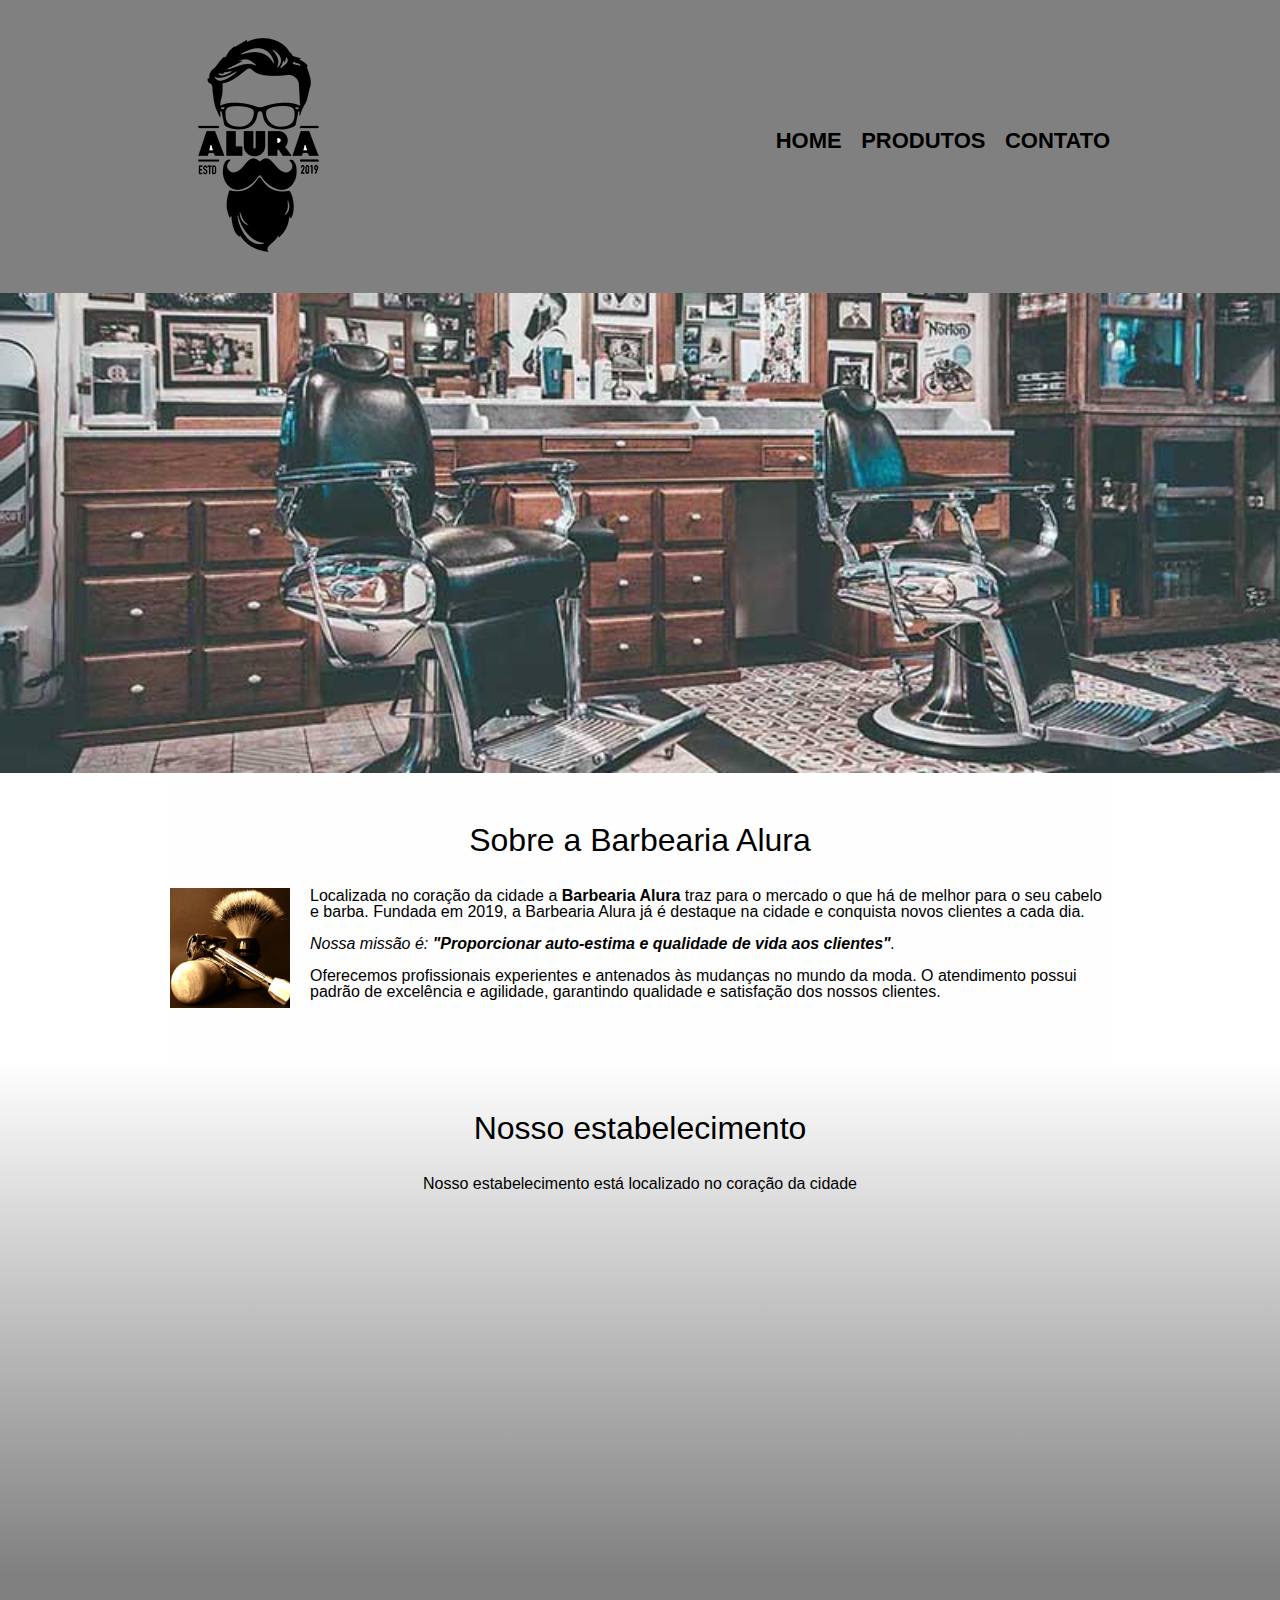
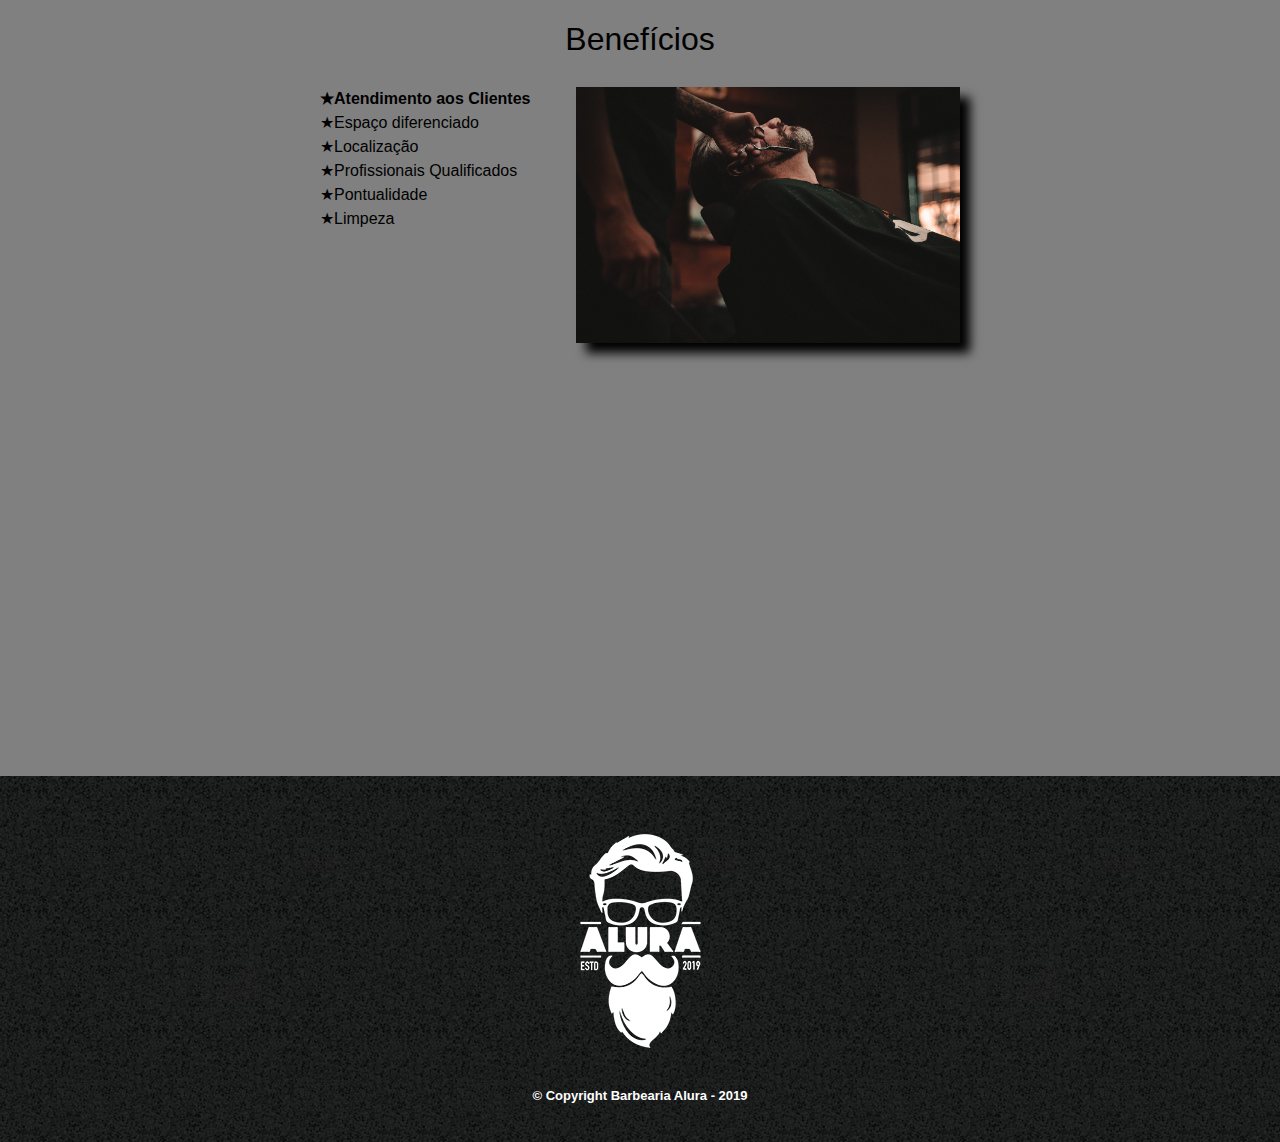
<file: index.html>
<!DOCTYPE html>
<html>

<head>
	<meta charset="UTF-8">
	<meta name="viewport" content="width=device-width">
	<title>Barbearia Alura</title>
	<link rel="stylesheet" href="reset.css">
	<link rel="stylesheet" href="style.css">
	<link rel="preconnect" href="https://fonts.googleapis.com">
	<link rel="preconnect" href="https://fonts.gstatic.com" crossorigin>
	<link href="https://fonts.googleapis.com/css2?family=Montserrat:wght@100&display=swap" rel="stylesheet">

</head>

<body>
	<header>
		<div class="caixa">
			<h1>
				<img src="logo.png">
			</h1>

			<nav>
				<ul>
					<li><a href="index.html">Home</a></li>
					<li><a href="produtos.html">Produtos</a></li>
					<li><a href="contato.html">Contato</a></li>
				</ul>
			</nav>
		</div>
	</header>

	<img class="banner" src="banner.jpg">

	<main>
		<section class="principal">
			<h2 class="titulo-principal">Sobre a Barbearia Alura</h2>

			<img class="utensilios" src="utensilios.jpg" alt="Utensilios de um barbeiro">

			<p>Localizada no coração da cidade a <strong>Barbearia Alura</strong> traz para o mercado o que há de melhor
				para o seu cabelo e barba. Fundada em 2019, a Barbearia Alura já é destaque na cidade e conquista novos
				clientes a cada dia.</p>

			<p id="missao"><em>Nossa missão é: <strong>"Proporcionar auto-estima e qualidade de vida aos
						clientes"</strong>.</em></p>

			<p>Oferecemos profissionais experientes e antenados às mudanças no mundo da moda. O atendimento possui
				padrão de excelência e agilidade, garantindo qualidade e satisfação dos nossos clientes.</p>
		</section>

		<section class="mapa">
			<h3 class="titulo-principal">Nosso estabelecimento</h3>
			<p>
				Nosso estabelecimento está localizado no coração da cidade
			</p>

			<div class="mapa-conteudo">
				<iframe src="https://www.google.com/maps/embed?pb=!1m18!1m12!1m3!1d248928.1306241813!2d
				-38.642228460444166!3d-12.87540681589145!2m3!1f0!2f0!3f0!3m2!1i1024!2i768!4f13.1!3m3!1m2!1s0x
				716037ca23ca5b3%3A0x1b9fc7912c226698!2sSalvador%20-%20BA!5e0!3m2!1spt-BR!2sbr!4v1674740115989!5m2!1spt-BR!2sbr"
				width="100%" height="300" style="border:0;" allowfullscreen="" loading="lazy" referrerpolicy="no-referrer-when-
				downgrade"></iframe>
			</div>

		</section>

		<section class="beneficios">
			<h3 class="titulo-principal">Benefícios</h3>

			<div class="conteudo-beneficios">

				<ul class="lista-beneficios">
					<li class="itens">Atendimento aos Clientes</li>
					<li class="itens">Espaço diferenciado</li>
					<li class="itens">Localização</li>
					<li class="itens">Profissionais Qualificados</li>
					<li class="itens">Pontualidade</li>
					<li class="itens">Limpeza</li>
				</ul><img src="beneficios.jpg" class="imagem-beneficios">
			</div>
			<div class="video">
				<iframe width="100%" height="315" src="https://www.youtube.com/embed/wcVVXUV0YUY" frameborder="0"
					allow="accelerometer; autoplay; encrypted-media; gyroscope; picture-in-picture"
					allowfullscreen></iframe>
			</div>

		</section>
	</main>
	<footer>
		<img src="logo-branco.png">
		<p class="copyright">&copy; Copyright Barbearia Alura - 2019</p>
	</footer>
</body>

</html>
</file>
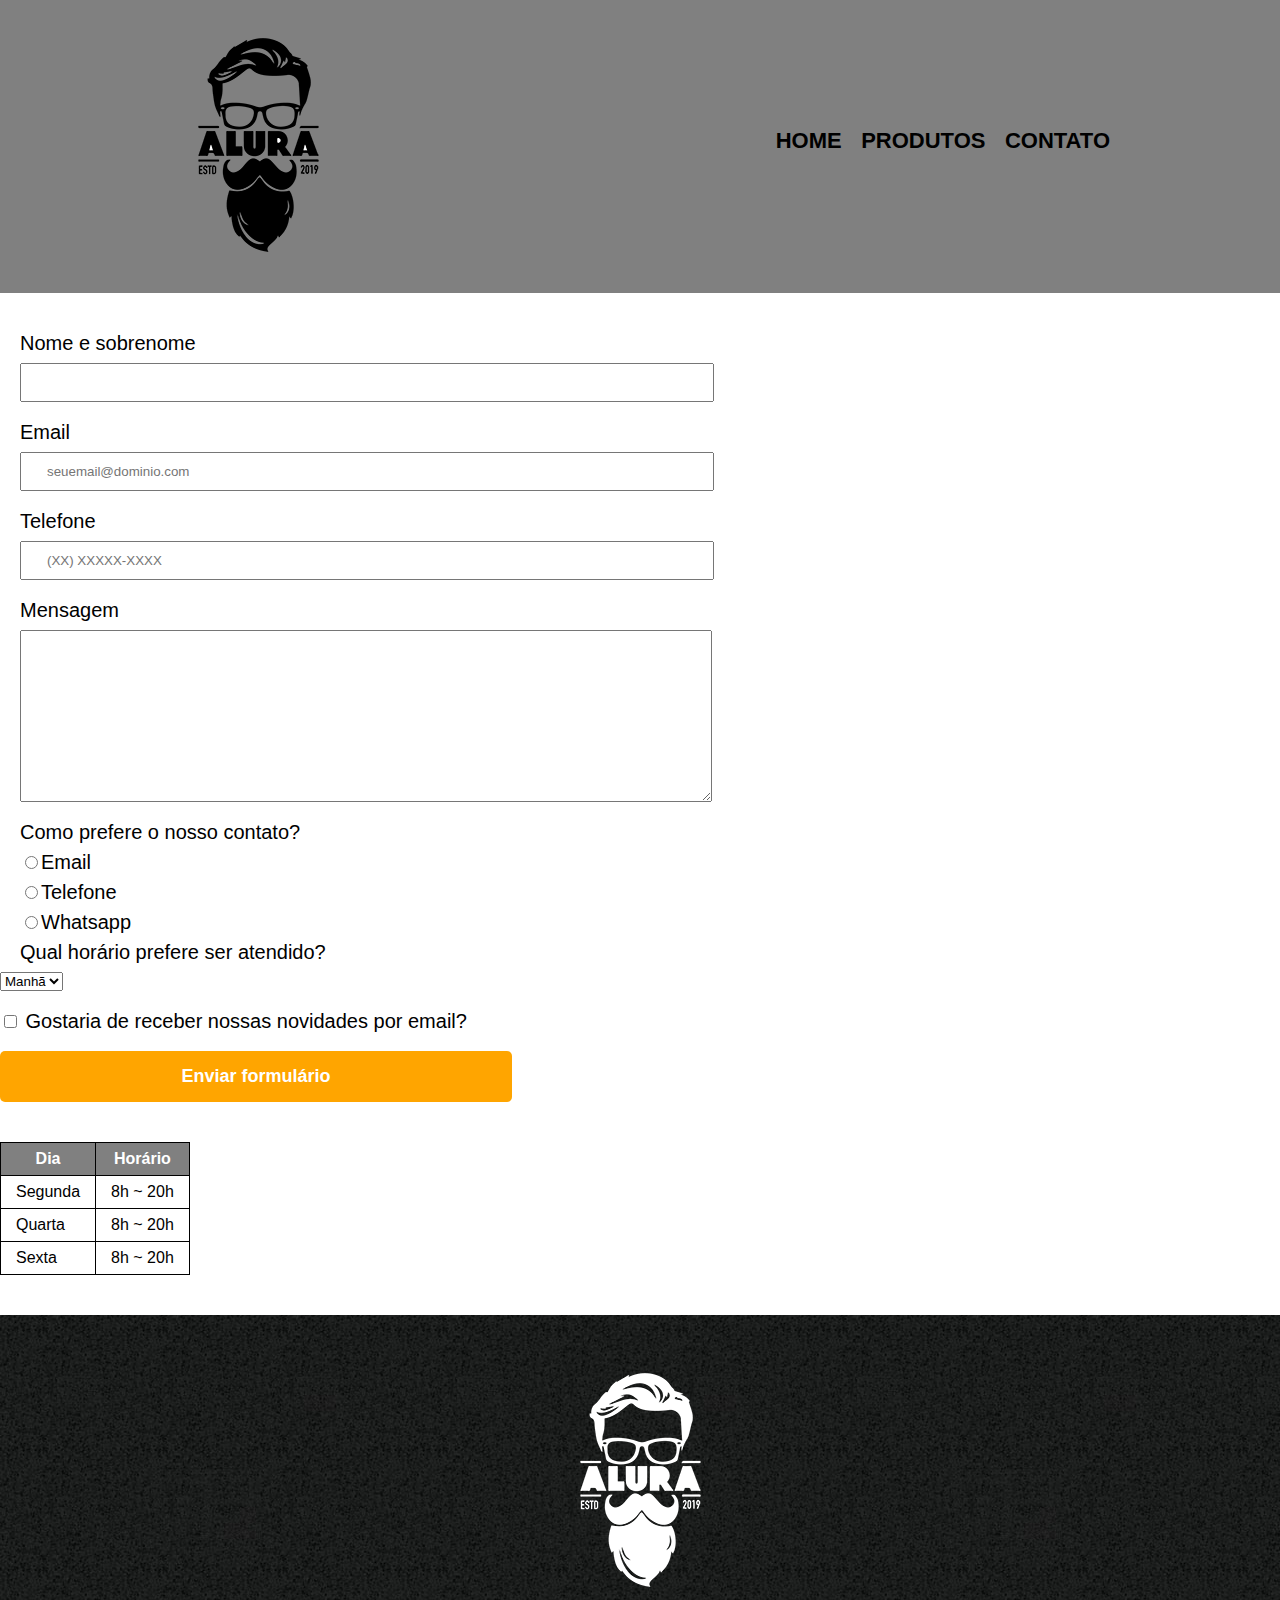
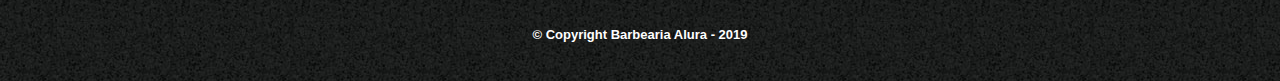
<file: contato.html>
<!DOCTYPE html>

<head>
    <meta charset="UTF-8">
    <meta name="viewport" content="width=device-width">
    <title>Contato - Barbearia Alura</title>
    <link rel="stylesheet" href="reset.css">
    <link rel="stylesheet" href="style.css">
</head>


<body>
    <header>
        <div class="caixa">
            <h1>
                <img src="logo.png" alt="Logo da Barbearia Alura">
            </h1>

            <nav>
                <ul>
                    <li><a href="index.html">Home</a></li>
                    <li><a href="produtos.html">Produtos</a></li>
                    <li><a href="contato.html">Contato</a></li>
                </ul>
            </nav>
        </div>
    </header>

    <main>
        <form>

            <label for="nomeobrenome">Nome e sobrenome</label>
            <input type="text" id="nomeobrenome" class="input-padrao" required>

            <label for="email">Email</label>
            <input type="email" id="email" class="input-padrao" required placeholder="seuemail@dominio.com">

            <label for="telefone">Telefone</label>
            <input type="tel" id="telefone" class="input-padrao" required placeholder="(XX) XXXXX-XXXX">

            <label for="mensagem">Mensagem</label>
            <textarea id="mensagem" cols="70" rows="10" class="input-padrao"></textarea required>

            <fieldset>

                <legend>Como prefere o nosso contato?</legend>
                <label for="radio-email"><input type="radio" name="contato" value="email" 
                id="radio-email">Email</label>

                <label for="radio-telefone"><input type="radio" name="contato" value="telefone"
                id="radio-telefone">Telefone</label>

                <label for="radio-whatsapp"> <input type="radio" name="contato" value="whatsapp"
                id="radio-whatsapp">Whatsapp</label>

            </fieldset>

            <fieldset class="fildhora">
                <legend>Qual horário prefere ser atendido?</legend>
                <select name="" class="opselect">
                    <option>Manhã</option>
                    <option>Tarde</option>
                    <option>Noite</option>
                </select>
            </fieldset>

            <label class="checkbox"><input type="checkbox"> Gostaria de receber nossas novidades por email?</label>


            <input type="submit" value="Enviar formulário" class="enviar">
        </form>

        <table>
        <thead>
            <tr>
                <td>Dia</td>
                <td>Horário</td>
            </tr>
        </thead>
           
        <tbody>
            <tr>
                <td>Segunda</td>
                <td>8h ~ 20h</td>
            </tr>
            <tr>
                <td>Quarta</td>
                <td>8h ~ 20h</td>
            </tr>
            <tr>
                <td>Sexta</td>
                <td>8h ~ 20h</td>
            </tr>
        </tbody>
           
        </table>

    </main>

    <footer>
        <img src="logo-branco.png" alt="Logo da Barbearia Alura">
        <p class="copyright">&copy; Copyright Barbearia Alura - 2019</p>
    </footer>
</body>
</file>
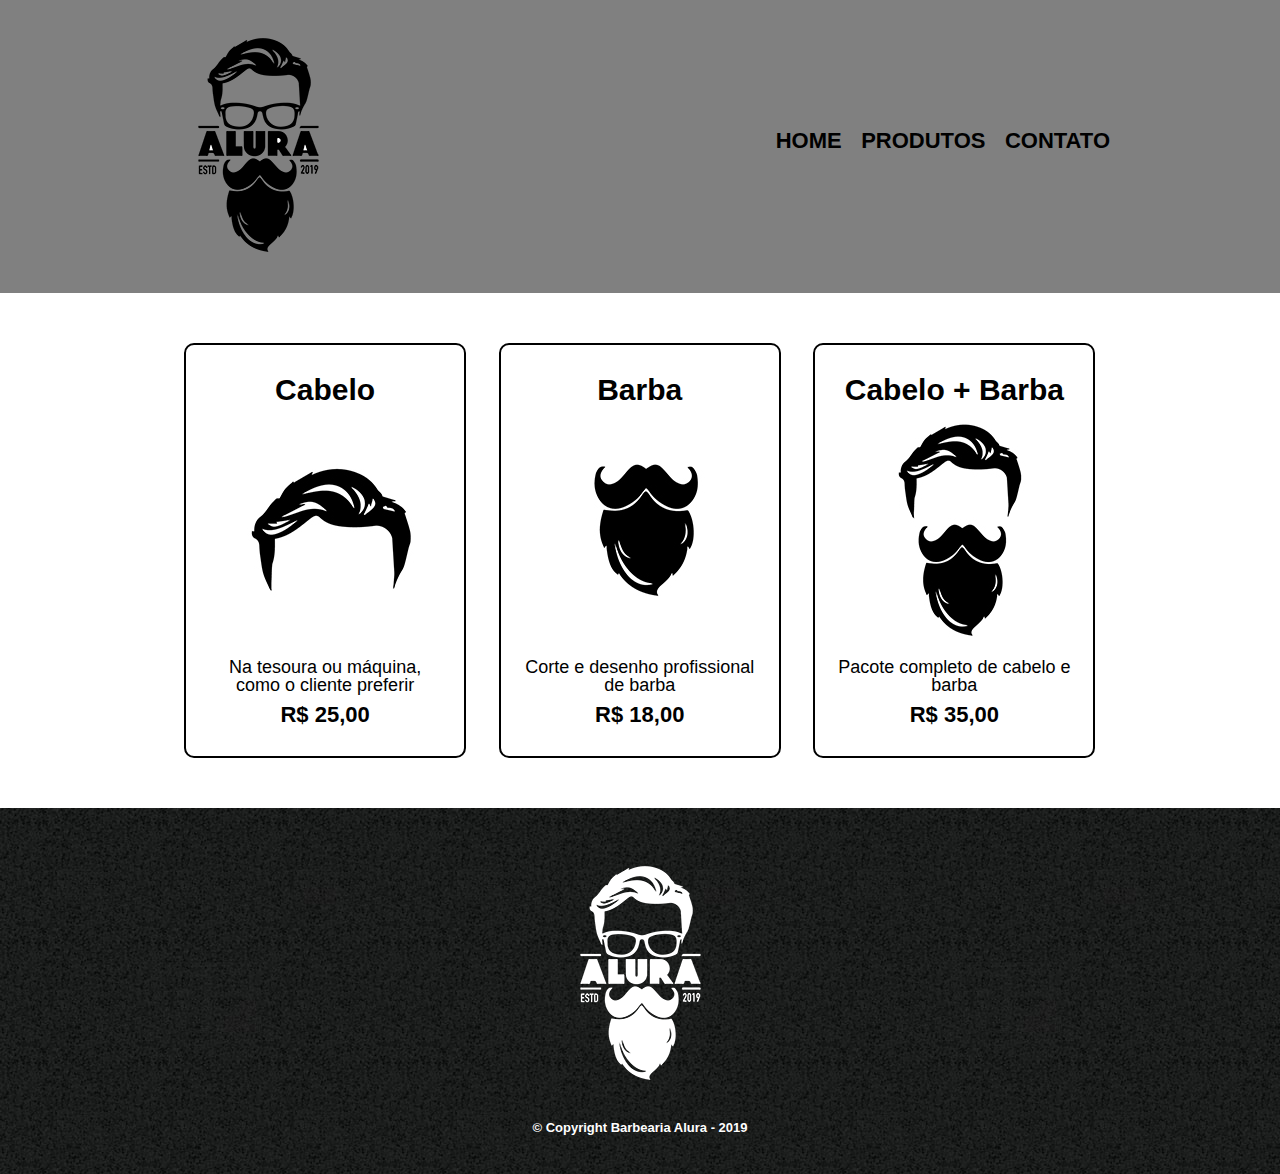
<file: produtos.html>
<!DOCTYPE html>

<head>
    <meta charset="UTF-8">
    <meta name="viewport" content="width=device-width">
    <title>Produtos - Barbearia Alura</title>
    <link rel="stylesheet" href="reset.css">
    <link rel="stylesheet" href="style.css">
</head>


<body>
    <header>
        <div class="caixa">
            <h1>
                <img src="logo.png">
            </h1>

            <nav>
                <ul>
                    <li><a href="index.html">Home</a></li>
                    <li><a href="produtos.html">Produtos</a></li>
                    <li><a href="contato.html">Contato</a></li>
                </ul>
            </nav>
        </div>
    </header>

    <main>
        <ul class="produtos">

            <li>
                <h2>Cabelo</h2>
                <img src="cabelo.jpg">
                <p class="produto-descricao">Na tesoura ou máquina, como o cliente preferir</p>
                <p class="produto-preco">R$ 25,00</p>
            </li>

            <li>
                <h2>Barba</h2>
                <img src="barba.jpg">
                <p class="produto-descricao">Corte e desenho profissional de barba</p>
                <p class="produto-preco">R$ 18,00</p>
            </li>

            <li>
                <h2>Cabelo + Barba</h2>
                <img src="cabelo+barba.jpg">
                <p class="produto-descricao">Pacote completo de cabelo e barba</p>
                <p class="produto-preco">R$ 35,00</p>
            </li>
        </ul>
    </main>
    <footer>
        <img src="logo-branco.png">
        <p class="copyright">&copy; Copyright Barbearia Alura - 2019</p>
    </footer>
</body>
</file>
<file: style.css>
header {
    background-color: gray;
    padding: 20px 0;
}

body {
    font-family: 'Monteserrat', sans-serif;
}

.caixa {
    position: relative;
    width: 940px;
    margin: 0 auto;
}

nav {
    position: absolute;
    top: 110px;
    right: 0;
}

nav li {
    display: inline;
    margin: 0 0 0 15px;
}

nav a {
    text-transform: uppercase;
    color: black;
    font-weight: bold;
    font-size: 22px;
    text-decoration: none;
}

nav a:hover {
    color: rgb(155, 103, 6);
    text-decoration: underline;
}

.produtos  {
    width: 940px;
    margin: 0 auto;
    padding: 50px 0
}

.produtos li {
    display: inline-block;
    text-align: center;
    width: 30%;
    vertical-align: top;
    margin: 0 1.5%;
    padding: 30px 20px;
    box-sizing: border-box;
    border: 2px solid black;
    border-radius: 10px;
}

.produtos li:hover {
    border-color: rgb(155, 103, 6);
}


.produtos li:active {
    border-color: green;
}

.produtos li:hover h2 {
    font-size: 34px;
}

.produtos h2 {
    font-size: 30px;
    font-weight: bold;
}

.produto-descricao {
    font-size: 18px;
}

.produto-preco {
    font-size: 22px;
    font-weight: bold;
    margin: 10px 0 0;
}

footer {
    text-align: center;
    background: url("bg.jpg");
    font-weight: bold;
    padding: 40px 0;
}

.copyright {
    color: white;
    font-size: 13px;
    margin: 20px 0 0;
}

form {
    margin: 40px 0;
}

form label, form legend {
    display: block;
    font-size: 20px;
    margin: 0 20px 10px;
}

.input-padrao {
    display: block;
    margin: 0 20px 20px;
    padding: 10px 25px;
    width: 50%;
}



.checkbox {
    margin: 20px 0;
}

.enviar {
    width: 40%;   
    padding: 15px 0;
    background-color: orange;
    color: white;
    font-weight: bold;
    font-size: 18px;
    border: none;
    border-radius: 5px;
    transition: 1s all;
    cursor: pointer;
}

.enviar:hover {
    background-color: darkorange;
    transform: scale(1.2);    
}

table {
    margin: 20px 0 40px;
}

thead {
    background-color: gray;
    color: white;
    font-weight: bold;
    text-align: center;
}

td, th {
    border: 1px solid black;
    padding: 8px 15px;
}

/*css da página inicial*/

.banner {
    width: 100%;
}

.titulo-principal {
    text-align: center;
    font-size: 2em;
    margin: 0 0 1em;
    clear: left;
}


.principal {
    padding: 3em 0;
    background: #fefefe;
    width: 940px;
    margin: 0 auto;
}

.principal p {
    margin: 0 0 1em;
}

.principal strong {
    font-weight: bold;
}

.principal em {
    font-style: italic;
}

.utensilios {
    width: 120px;
    float: left;
    margin: 0 20px 20px 0;
}

.mapa {
    padding: 3em 0;
    background:linear-gradient(#fefefe,gray);
}

.mapa-conteudo{
    width: 940px;
    margin: 0 auto;
}

.mapa p {
    margin: 0 0 2em;
    text-align: center;
}

.beneficios {
    padding: 3em 0;
    background: gray;
}

.conteudo-beneficios {
    width: 640px;
    margin: 0 auto;
}

.lista-beneficios {
    width: 40%;
    display: inline-block;
    vertical-align: top;
}

.itens {
    line-height: 1.5;
}

.itens:first-child {
    font-weight: bold;
}

.itens:before {
    content: "★";
}

.imagem-beneficios {
    width: 60%;
    opacity: 1;
    transition: 400ms;
    box-shadow: 10px 10px 10px black;
    
}

.imagem-beneficios:hover {
    opacity: 0.3;
}

.video {
    width: 560px;
    margin: 2em auto;
}

@media screen and (max-width: 480px) {
    .caixa, .principal,.conteudo-beneficios, .mapa-conteudo, .video {
        width: auto;
    }

    h1 {
        text-align: center;
    }

    nav {
        position: static;
    }

    .lista-beneficios, .imagem-beneficios {
        width: 100%;
    }

    /* contato */
    .enviar {
        width: 90%;
        margin: 0 15px;
        padding: 15px 0;
        background-color: orange;
        color: white;
        font-weight: bold;
        font-size: 18px;
        border: none;
        border-radius: 5px;
        transition: 1s all;
        cursor: pointer;
    }
    .input-padrao {
        display: block;
        margin: 0 20px 20px;
        padding: 10px 25px;
        width: 74%;
    }

    .opselect {
        margin: 0 20px;
    }

    .checkbox {
        margin: 20px 0;
        text-align: center;
    }

    table {
        margin: 20px 86px 40px;
        text-align: center;
    }

    /*Produtos*/
    .produtos {
        width: 82%;
        margin: 0 auto;
        padding: 50px 0;
    }

    .produtos li {
        text-align: center;
        width: 100%;
        vertical-align: top;
        margin: 20px 1.5%;
        padding: 30px 0px;
        box-sizing: border-box;
        border: 2px solid black;
        border-radius: 10px;
    }
}
</file>
